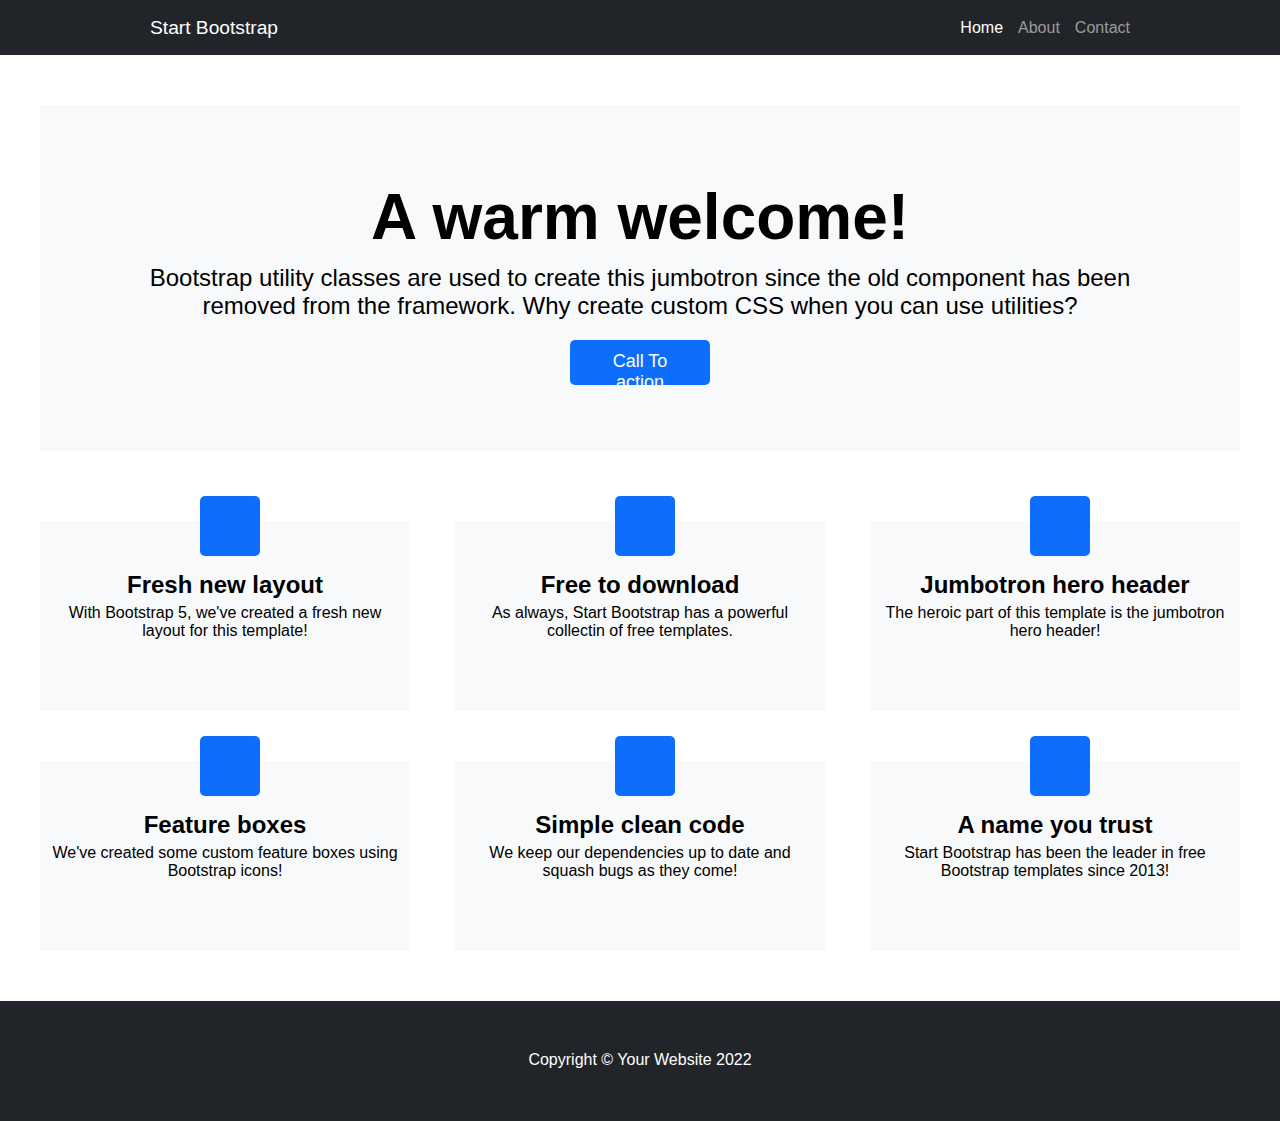
<file: heroic features/index.html>
<!DOCTYPE html>
<html lang="en">
<head>
    <meta charset="UTF-8">
    <meta http-equiv="X-UA-Compatible" content="IE=edge">
    <meta name="viewport" content="width=device-width, initial-scale=1.0">
    <title>Heroic Features</title>
    <link rel="stylesheet" href="./css/style.css">
    <link rel="stylesheet" href="./css/grid.css">
    <link rel="shortcut icon" href="#" type="image/x-icon">
    
</head>
<body>

    <header>

        <div class="head">

            <div class="logo">
                <a href="">Start Bootstrap </a>

            </div>

            <div class="nav">
                <ul>
                    <li class="home"> <a href=""> Home </a>  </li>
                    <li> <a href=""> About </a>  </li>
                    <li> <a href=""> Contact </a>  </li>
                </ul>
            </div>


        </div>

    </header>

    <main>

        <section>

            <div class="container">

                <div class="welcome">
                    <h1>A warm welcome!</h1>
                     <p>Bootstrap utility classes are used to create this jumbotron since the old component has been removed from the framework. Why create custom CSS when you can use utilities? </p>

                     <a href="#">Call To action</a>
                </div>

               <div class="row">

                    <div class="col-4" >
                        <div class="icon">

                        </div>

                        <h2>Fresh new layout</h2>
                        <p>With Bootstrap 5, we've created a fresh new layout for this template!</p>

                    </div>

                    <div class="col-4">
                        <div class="icon">

                        </div>
                        <h2>Free to download</h2>
                        <p>As always, Start Bootstrap has a powerful collectin of free templates.</p>

                    </div>

                    <div class="col-4">

                        <div class="icon">

                        </div>
                        <h2>Jumbotron hero header</h2>
                        <p>The heroic part of this template is the jumbotron hero header!</p>

                    </div>

                    <div class="col-4">
                        <div class="icon">

                        </div>
                        <h2>Feature boxes</h2>
                        <p>We've created some custom feature boxes using Bootstrap icons!</p>


                    </div>

                    <div class="col-4">
                        <div class="icon">

                        </div>
                        <h2>Simple clean code</h2>
                        <p>We keep our dependencies up to date and squash bugs as they come!</p>

                    </div>

                    <div class="col-4">
                        <div class="icon">

                        </div>
                        <h2>A name you trust</h2>
                        <p>Start Bootstrap has been the leader in free Bootstrap templates since 2013!</p>

                </div>


               </div>
               
            </div>
            
        </section>
    </main>

    <footer>
        <div class="footer">
            <p>Copyright © Your Website 2022</p>
        </div>

    </footer>
    
</body>
</html>
</file>
<file: heroic features/css/style.css>
*{
    margin: 0%;
    padding: 0%;
    box-sizing: border-box;
}

.head{
    display: flex;
    background-color: rgb(33, 37, 41);
    justify-content:space-between ;
    align-items:center ;
    height: 55px;
}

.logo a{
    text-decoration: none;
    color: white;
   margin-left: 150px;
   font-family: -apple-system, BlinkMacSystemFont, 'Segoe UI', Roboto, Oxygen, Ubuntu, Cantarell, 'Open Sans', 'Helvetica Neue', sans-serif;
   font-size:larger ;
}

.nav ul {
    display: flex;
    margin-right:150px ;

}


.nav ul li{
    list-style: none;
   margin-left: 15px;
}

.nav ul li a{
    text-decoration: none;
    color: rgba(255, 255, 255, 0.55);
    font-family: -apple-system, BlinkMacSystemFont, 'Segoe UI', Roboto, Oxygen, Ubuntu, Cantarell, 'Open Sans', 'Helvetica Neue', sans-serif;
    transition: 0.3s;
}
.nav ul li a:hover{
    color: rgb(202, 201, 201);
    
}

.nav ul .home a{

    color: white;
}

.nav ul .home a:hover{
    color: white;
}

.welcome{
    /* background-color: rgb(248, 249, 250); */
    background-color: rgb(248, 249, 250);
    margin-top: 50px;
    height: 346px;
    padding: 75px;
    text-align: center;
    font-size:xx-large;
    font-family: -apple-system, BlinkMacSystemFont, 'Segoe UI', Roboto, Oxygen, Ubuntu, Cantarell, 'Open Sans', 'Helvetica Neue', sans-serif;

}

.welcome p{
    font-size:x-large;
    margin-top: 10px;
}
.welcome a{
    text-decoration: none;
    color: white;
    background-color: rgb(13, 110, 253);
    width:140px;
    height: 45px;
    padding: 10px 16px;
    display: inline-block;
    font-size: large;
    border-radius: 5px;
    border: 1px solid transparent;
    margin-top: 20px;
    transition: 0.3s;
}

.welcome a:hover{
    background-color: rgb(11, 91, 211);

}

.welcome a:focus{
    box-shadow: 5px 5px 5px 5px rgb(48, 153, 239);
    background-color: rgb(11, 91, 211);
    
}

.row{
    
    margin-top: 70px;
   justify-content: space-between;
   
   
}
.col-4{
    background-color: rgb(248, 249, 250);
    padding: 10px;
    text-align: center;
    max-width: 370px;
    height: 190px;
    gap: 10px;
    margin-bottom: 50px;
    font-family: -apple-system, BlinkMacSystemFont, 'Segoe UI', Roboto, Oxygen, Ubuntu, Cantarell, 'Open Sans', 'Helvetica Neue', sans-serif;

   
    position: relative;
    
}

.icon{
    background-color: rgb(13, 110, 253);
    width: 60px;
    height: 60px;
    display: inline-block;
    position: absolute;
    top: -25px;
    margin-left: -25px;
    border-radius: 5px;
}

.container{
    box-sizing: border-box;
    
}
.row h2{
    margin-top: 40px;
    margin-bottom: 5px;
}

.footer{
    background-color: rgb(33, 37, 41);
    width: 100%;
    height: 120px;
    display: inline-block;
    text-align: center;
    
    
}
.footer p{
     
    color: white;
    font-family: -apple-system, BlinkMacSystemFont, 'Segoe UI', Roboto, Oxygen, Ubuntu, Cantarell, 'Open Sans', 'Helvetica Neue', sans-serif;
    margin-top: 50px;
}
</file>
<file: heroic features/css/grid.css>
.container{
    width: 1200px;
    margin: 0 auto;
}

.container-fluid{
    width: 100%;
}

.row{
    width: 100%;
    display: flex;
    flex-wrap: wrap;
}

.col-1{
    width: calc(100%/12);
}

.col-2{
    width: calc(8.33%*2);
}

.col-3{
    width: calc(8.33%*3);
}

.col-4{
    width: calc(8.33%*4);
}

.col-5{
    width: calc(8.33%*5);
}

.col-6{
    width: 50%;
}

.col-7{
    width: calc(8.33%*7);
}

.col-8{
    width: calc(8.33%*8);
}

.col-9{
    width: calc(8.33%*9);
}


.col-10{
    width: calc(8.33%*10);
}


.col-11{
    width: calc(8.33%*11);
}

.col-12{
    width: 100%;
}
</file>
